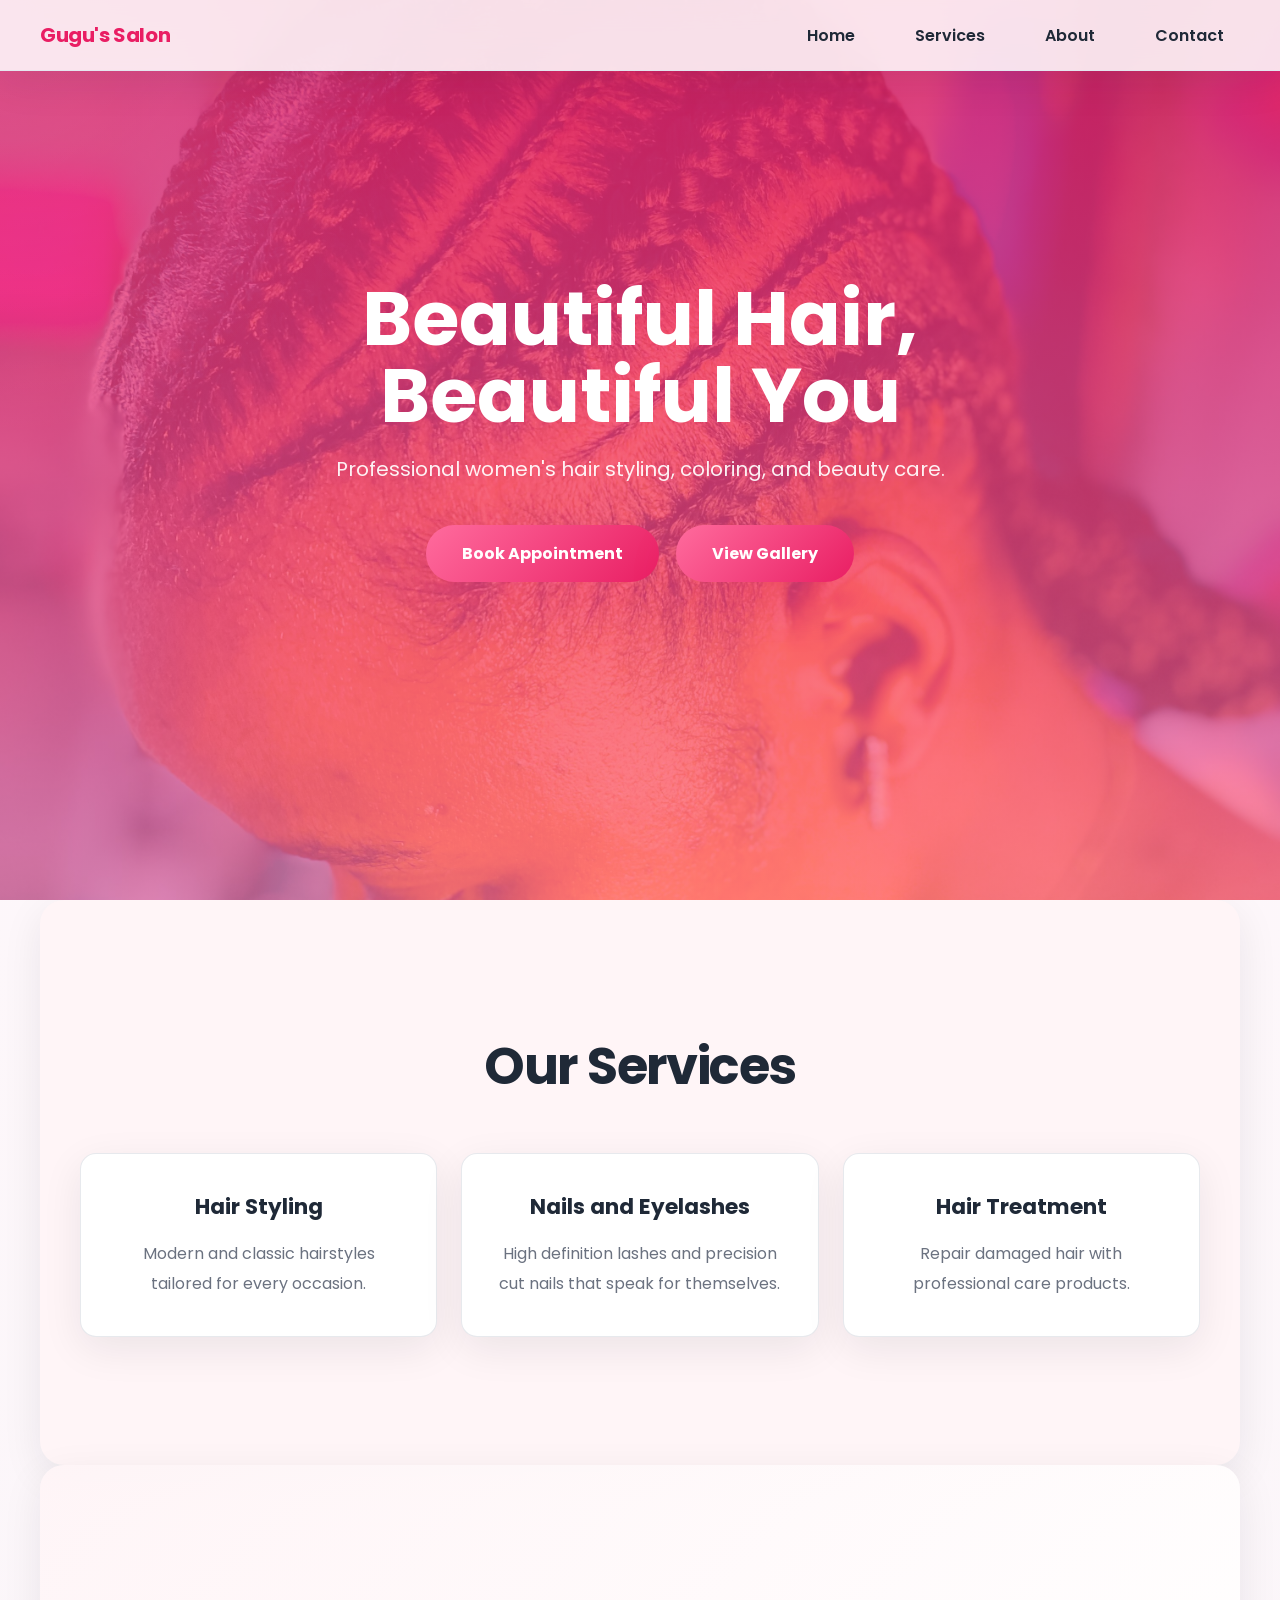
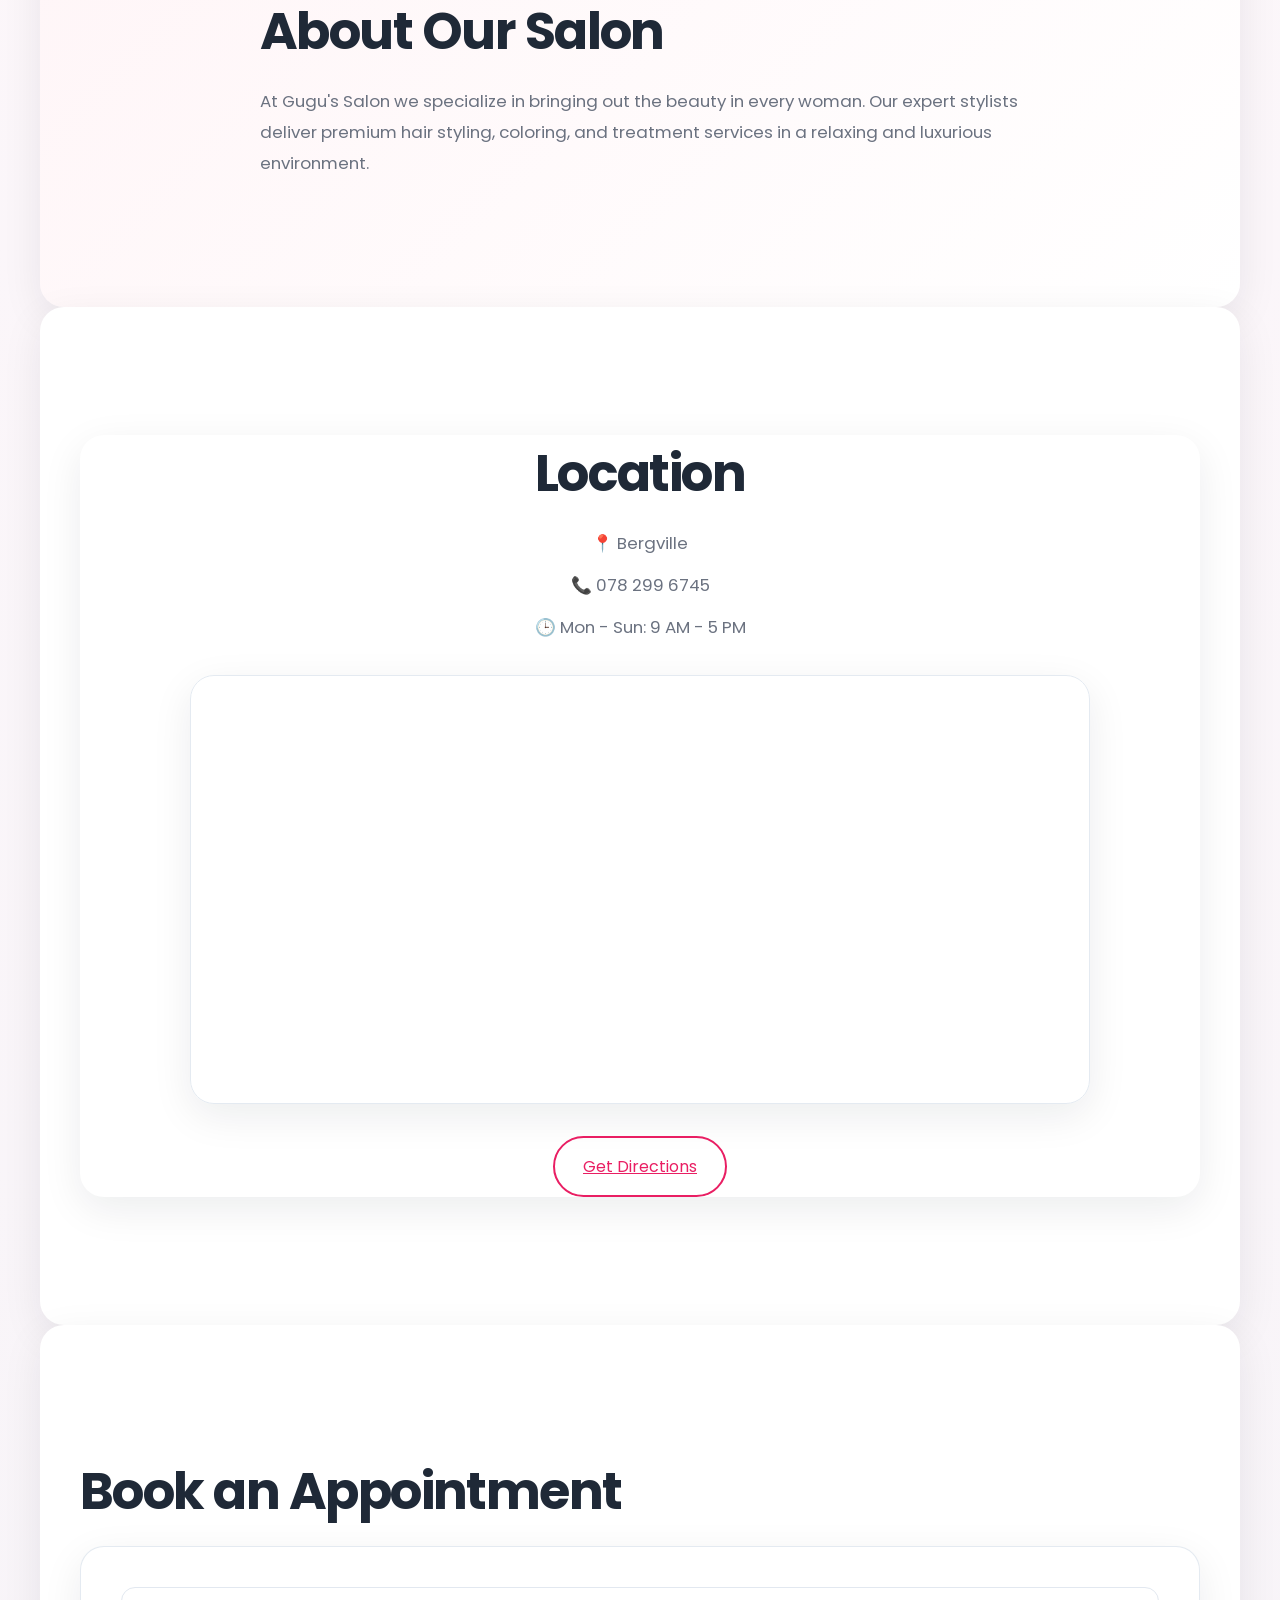
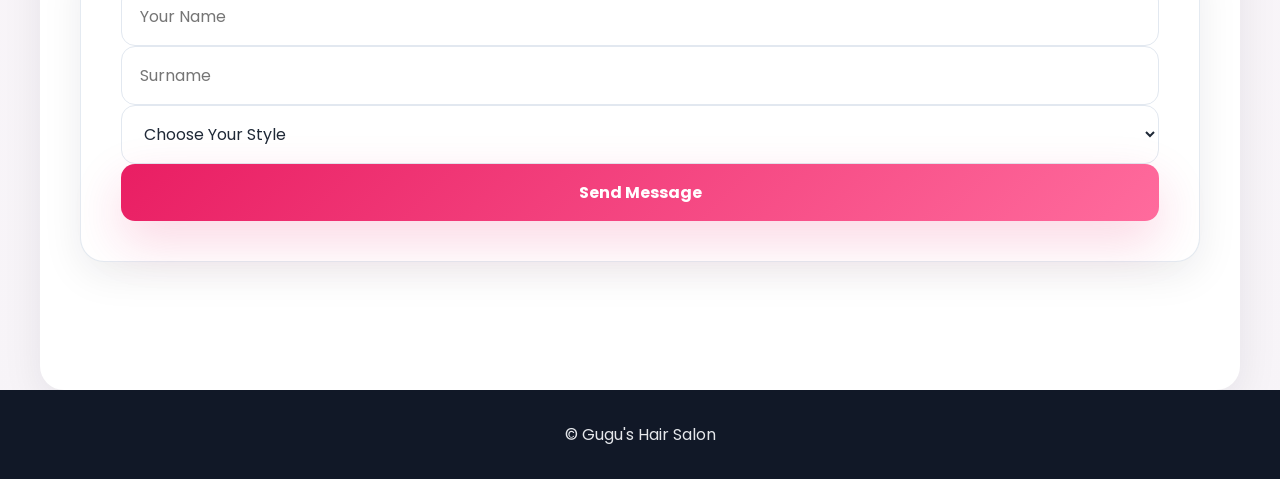
<file: index.html>
<!DOCTYPE html>
<html lang="en">
<head>
<meta charset="UTF-8">
<meta name="viewport" content="width=device-width, initial-scale=1.0">
<title>Gugu's Salon</title>
<link rel="stylesheet" href="style.css">
<link href="https://fonts.googleapis.com/css2?family=Poppins:wght@300;400;600&display=swap" rel="stylesheet">
</head>

<body>

<header>
<nav class="navbar">
<h2 class="logo">Gugu's Salon</h2>

<div class="menu-toggle" id="menuToggle">
  <span></span>
  <span></span>
  <span></span>
</div>

<ul class="nav-links" id="navLinks">
<li><a href="index.html">Home</a></li>
<li><a href="#services">Services</a></li>
<li><a href="#about">About</a></li>
<li><a href="#contact">Contact</a></li>
</ul>

</nav>
</header>


<!-- HERO SECTION -->

<section class="hero">

<div class="hero-content">
<h1>Beautiful Hair, Beautiful You</h1>
<p>Professional women's hair styling, coloring, and beauty care.</p>
<a href="#contact" class="btn">Book Appointment</a>
<a href="gallery.html" class="btn">View Gallery</a>
</div>

</section>



<!-- SERVICES -->

<section id="services" class="services">

<h2>Our Services</h2>

<div class="service-grid">

    <div class="service-card">
        <h3>Hair Styling</h3>
        <p>Modern and classic hairstyles tailored for every occasion.</p>
    </div>

    <div class="service-card">
        <h3>Nails and Eyelashes</h3>
        <p>High definition lashes and precision cut nails that speak for themselves.</p>
    </div>

    <div class="service-card">
        <h3>Hair Treatment</h3>
        <p>Repair damaged hair with professional care products.</p>
    </div>
</div>

</section>



<!-- ABOUT -->

<section id="about" class="about">

<div class="about-text">
<h2>About Our Salon</h2>
<p>
At Gugu's Salon we specialize in bringing out the beauty in every woman.
Our expert stylists deliver premium hair styling, coloring, and treatment
services in a relaxing and luxurious environment.
</p>
</div>

</section>


<!-- LOCATION -->

<section class="location">
    <div class="location" id="location">
        <h2>Location</h2>

            <p>📍 Bergville</p>
            <p>📞 078 299 6745</p>
            <p>🕒 Mon - Sun: 9 AM - 5 PM</p>
                
            <div class="map-container">
                <iframe 
                    src="https://maps.google.com/maps?q=4%20Broadway%20St%2C%20Bergville%2C%203350%2C%20South%20Africa&t=&z=15&ie=UTF8&iwloc=&output=embed"
                    allowfullscreen="" loading="lazy">
                </iframe>
            </div>
                
            <div class="cta-buttons">
                <a href="https://maps.google.com/maps?q=4%20Broadway%20St%2C%20Bergville%2C%203350%2C%20South%20Africa&t=&z=15&ie=UTF8&iwloc=&output=embed" target="_blank">Get Directions</a>
            </div>
    </div>
</section>


<!-- CONTACT -->

<section id="contact" class="contact">
<h2>Book an Appointment</h2>

<form id="whatsappForm" class="contact-form">

<input type="text" id="userName" placeholder="Your Name" required>

<input type="text" id="userSurname" placeholder="Surname" required>

<select name="style" id="style" required>
<option value="" disabled selected hidden>Choose Your Style</option>
<option value="Sweet and Sour">Sweet and Sour</option>
<option value="Knotless Braids">Knotless Braids</option>
<option value="Nails and Eyelashes">Nails and Eyelashes</option>
<option value="Dark and Lovely">Dark and Lovely</option>
<option value="Lemonade">Lemonade</option>
<option value="Straight Back">Straight Back</option>
<option value="Hair Restore">Hair Restore</option>
<option value="Snoopy">Snoopy</option>
<option value="Dread Locks">Dread Locks</option>
<option value="Straight Up">Straight Up</option>
</select>

<button type="submit">Send Message</button>

<div id="successNote" style="display:none;">
Your message has been prepared! Redirecting to WhatsApp...
</div>

</form>
</section>

<script src="script.js"></script>

<footer>
<p>© Gugu's Hair Salon</p>
</footer>

</body>
</html>
</file>
<file: style.css>
﻿:root {
  --primary: #e91e63;
  --primary-dark: #c2185b;
  --accent: #ff6b9d;
  --bg: #faf7fb;
  --surface: #ffffff;
  --surface-soft: #fff5f7;
  --text: #1f2937;
  --muted: #6b7280;
  --shadow: 0 20px 60px rgba(15, 23, 42, 0.08);
  --shadow-soft: 0 12px 40px rgba(15, 23, 42, 0.08);
  --radius: 24px;
  --radius-sm: 16px;
  --transition: 0.32s ease;
}

* {
  margin: 0;
  padding: 0;
  box-sizing: border-box;
}

html {
  scroll-behavior: smooth;
}

body {
  min-height: 100vh;
  font-family: 'Poppins', sans-serif;
  background: linear-gradient(180deg, #fff8fb 0%, #f7f4f8 100%);
  color: var(--text);
}

img {
  width: 100%;
  height: 100%;
  object-fit: cover;
  display: block;
}

a {
  color: inherit;
}

button,
input,
select,
textarea {
  font: inherit;
}

/* NAVBAR */

.navbar {
  position: fixed;
  top: 0;
  left: 0;
  right: 0;
  z-index: 1000;
  display: flex;
  align-items: center;
  justify-content: space-between;
  gap: 1rem;
  padding: 1.25rem 2.5rem;
  background: rgba(255, 255, 255, 0.86);
  backdrop-filter: blur(18px);
  border-bottom: 1px solid rgba(226, 232, 240, 0.9);
  box-shadow: var(--shadow-soft);
}

.logo {
  color: var(--primary);
  font-weight: 700;
  font-size: 1.25rem;
  letter-spacing: -0.02em;
}

.nav-links {
  list-style: none;
  display: flex;
  gap: 1.75rem;
  align-items: center;
  margin: 0;
  padding: 0;
}

.nav-links a {
  text-decoration: none;
  color: var(--text);
  font-weight: 600;
  padding: 0.75rem 1rem;
  border-radius: 999px;
  transition: background var(--transition), color var(--transition), transform var(--transition);
}

.nav-links a:hover,
.nav-links a:focus-visible {
  background: var(--surface-soft);
  color: var(--primary-dark);
  transform: translateY(-1px);
}

.menu-toggle {
  display: none;
  flex-direction: column;
  justify-content: space-between;
  width: 2rem;
  height: 1.5rem;
  cursor: pointer;
}

.menu-toggle span {
  width: 100%;
  height: 0.2rem;
  border-radius: 999px;
  background: var(--text);
  transition: transform var(--transition), opacity var(--transition);
}

.menu-toggle.active span:nth-child(1) {
  transform: translateY(6px) rotate(45deg);
}

.menu-toggle.active span:nth-child(2) {
  opacity: 0;
}

.menu-toggle.active span:nth-child(3) {
  transform: translateY(-6px) rotate(-45deg);
}

/* HERO */

.hero {
  min-height: 100vh;
  display: flex;
  align-items: center;
  justify-content: center;
  text-align: center;
  padding: 2rem 2.5rem 4rem;
  background: linear-gradient(180deg, rgba(233, 30, 99, 0.85), rgba(255, 107, 157, 0.7)),
              url("images/IMG_0977.JPG") no-repeat center/cover;
  color: #fff;
  position: relative;
}

.hero::before {
  content: '';
  position: absolute;
  inset: 0;
  background: radial-gradient(circle at top left, rgba(255, 255, 255, 0.12), transparent 28%);
}

.hero-content {
  position: relative;
  z-index: 2;
  max-width: 760px;
}

.hero h1 {
  font-size: clamp(2.75rem, 6vw, 4.75rem);
  line-height: 1.02;
  margin-bottom: 1rem;
}

.hero p {
  font-size: clamp(1rem, 2vw, 1.25rem);
  color: rgba(255, 255, 255, 0.92);
  margin-bottom: 2rem;
  line-height: 1.8;
}

.btn {
  display: inline-flex;
  align-items: center;
  justify-content: center;
  padding: 1rem 2.25rem;
  border-radius: 999px;
  background: linear-gradient(135deg, #ff6b9d 0%, #e91e63 100%);
  color: white;
  font-weight: 700;
  text-decoration: none;
  box-shadow: 0 22px 50px rgba(233, 30, 99, 0.2);
  transition: transform var(--transition), box-shadow var(--transition);
  margin: 0.4rem;
}

.btn:hover {
  transform: translateY(-2px);
  box-shadow: 0 26px 60px rgba(233, 30, 99, 0.25);
}

/* SECTIONS */

section {
  padding: 8rem 2.5rem;
}

.services,
.about,
.contact,
.location {
  max-width: 1200px;
  margin: 0 auto;
}

.services h2,
.about h2,
.contact h2,
.location h2 {
  font-size: clamp(2.25rem, 4vw, 3.5rem);
  margin-bottom: 1rem;
  letter-spacing: -0.03em;
}

.services {
  background: var(--surface-soft);
  border-radius: var(--radius);
  box-shadow: var(--shadow-soft);
  text-align: center;
}

.service-grid {
  display: grid;
  grid-template-columns: repeat(auto-fit, minmax(260px, 1fr));
  gap: 1.5rem;
  margin-top: 3rem;
}

.service-card {
  background: white;
  padding: 2.25rem;
  border-radius: var(--radius-sm);
  border: 1px solid rgba(229, 231, 235, 0.9);
  box-shadow: var(--shadow-soft);
  transition: transform var(--transition), box-shadow var(--transition);
}

.service-card:hover {
  transform: translateY(-6px);
  box-shadow: 0 32px 80px rgba(15, 23, 42, 0.08);
}

.service-card h3 {
  margin-bottom: 1rem;
  font-size: 1.35rem;
}

.service-card p {
  color: var(--muted);
  line-height: 1.9;
}

.about {
  background: linear-gradient(135deg, rgba(255, 245, 247, 0.95), #fff);
  border-radius: var(--radius);
  box-shadow: var(--shadow-soft);
}

.about-text {
  max-width: 760px;
  margin: 0 auto;
}

.about p {
  color: var(--muted);
  font-size: 1.05rem;
  line-height: 1.85;
}

.location {
  background: white;
  border-radius: var(--radius);
  box-shadow: var(--shadow-soft);
  text-align: center;
}

.location p {
  color: var(--muted);
  font-size: 1.05rem;
  line-height: 1.8;
  margin-bottom: 0.75rem;
}

.map-container {
  margin: 2rem auto;
  max-width: 900px;
  border-radius: var(--radius);
  overflow: hidden;
  border: 1px solid rgba(226, 232, 240, 0.9);
  box-shadow: var(--shadow-soft);
}

.map-container iframe {
  width: 100%;
  height: 420px;
  border: 0;
}

.cta-buttons {
  margin-top: 2rem;
}

.cta-buttons a {
  display: inline-flex;
  align-items: center;
  justify-content: center;
  padding: 1rem 1.75rem;
  background: transparent;
  border: 2px solid var(--primary);
  border-radius: 999px;
  color: var(--primary);
  transition: background var(--transition), color var(--transition), transform var(--transition);
}

.cta-buttons a:hover {
  background: var(--primary);
  color: white;
  transform: translateY(-2px);
}

.contact {
  background: var(--surface);
  border-radius: var(--radius);
  box-shadow: var(--shadow-soft);
}

.contact-form {
  background: var(--surface);
  border-radius: var(--radius);
  padding: 2.5rem;
  border: 1px solid rgba(226, 232, 240, 0.9);
  box-shadow: var(--shadow-soft);
}

.contact-form input,
.contact-form textarea,
.contact-form select {
  width: 100%;
  padding: 1rem 1.1rem;
  border: 1px solid rgba(226, 232, 240, 1);
  border-radius: 14px;
  color: var(--text);
  background: #fff;
  transition: border-color var(--transition), box-shadow var(--transition);
}

.contact-form input:focus,
.contact-form textarea:focus,
.contact-form select:focus {
  border-color: var(--primary);
  outline: none;
  box-shadow: 0 0 0 4px rgba(233, 30, 99, 0.12);
}

.contact-form button {
  width: 100%;
  padding: 1rem 1.25rem;
  border: none;
  background: linear-gradient(135deg, var(--primary), var(--accent));
  color: white;
  border-radius: 14px;
  font-weight: 700;
  cursor: pointer;
  box-shadow: 0 20px 50px rgba(233, 30, 99, 0.18);
  transition: transform var(--transition), box-shadow var(--transition);
}

.contact-form button:hover {
  transform: translateY(-2px);
}

#successNote {
  display: none;
  margin-top: 1rem;
  padding: 1rem 1.25rem;
  background: rgba(16, 185, 129, 0.1);
  color: #065f46;
  border-radius: 14px;
  border: 1px solid rgba(16, 185, 129, 0.2);
}

footer {
  text-align: center;
  padding: 2rem 2.5rem;
  background: #111827;
  color: #e5e7eb;
}

footer p {
  margin: 0;
}

/* RESPONSIVE */

@media (max-width: 1200px) {
  .navbar {
    padding: 1rem 1.75rem;
  }

  section {
    padding: 7rem 1.75rem;
  }
}

@media (max-width: 900px) {
  .service-grid {
    grid-template-columns: repeat(2, minmax(220px, 1fr));
  }

  .hero {
    min-height: 80vh;
  }

  .hero h1 {
    font-size: clamp(2.75rem, 6vw, 3.6rem);
  }
}

@media (max-width: 768px) {
  .navbar {
    padding: 1rem 1.5rem;
  }

  .nav-links {
    position: fixed;
    top: 5.5rem;
    left: 1rem;
    right: 1rem;
    flex-direction: column;
    background: rgba(255, 255, 255, 0.98);
    border-radius: 20px;
    gap: 1rem;
    padding: 1.5rem;
    box-shadow: var(--shadow-soft);
    transform: translateY(-120%);
    opacity: 0;
    visibility: hidden;
    z-index: 1000;
  }

  .nav-links.active {
    transform: translateY(0);
    opacity: 1;
    visibility: visible;
  }

  .menu-toggle {
    display: flex;
  }

  .nav-links a {
    width: 100%;
    text-align: center;
  }

  .service-grid {
    grid-template-columns: 1fr;
  }

  .hero {
    padding-top: 8rem;
  }
}

@media (max-width: 600px) {
  .hero {
    padding: 6rem 1.25rem 4rem;
  }

  .hero h1 {
    font-size: clamp(2rem, 10vw, 2.8rem);
  }

  section {
    padding: 6rem 1.25rem;
  }
}

/* Gallery section */

.gallery-container {
  padding: 9rem 2rem 5rem;
}

.gallery-header h1 {
  font-size: clamp(2.5rem, 5vw, 3.5rem);
}

.grid-wrapper {
  display: grid;
  grid-template-columns: repeat(4, minmax(220px, 1fr));
  grid-auto-rows: 280px;
  gap: 1.5rem;
  grid-auto-flow: dense;
}

.grid-item {
  position: relative;
  overflow: hidden;
  border-radius: var(--radius);
  background: #ffffff;
  border: 1px solid rgba(226, 232, 240, 0.9);
  box-shadow: var(--shadow-soft);
  transition: transform var(--transition), box-shadow var(--transition);
}

.grid-item:hover {
  transform: translateY(-8px);
  box-shadow: 0 30px 75px rgba(15, 23, 42, 0.12);
}

.grid-item img {
  width: 100%;
  height: 100%;
  object-fit: cover;
  transition: transform 0.7s ease;
}

.grid-item:hover img {
  transform: scale(1.05);
}

.grid-item:nth-child(4n + 1) {
  grid-column: span 2;
  grid-row: span 2;
}

.grid-item:nth-child(4n + 2) {
  grid-column: span 2;
  grid-row: span 1;
}

.grid-item:nth-child(7n + 4) {
  grid-column: span 3;
  grid-row: span 2;
}

.grid-item:nth-child(6n) {
  grid-column: span 4;
  grid-row: span 2;
}

@media (max-width: 900px) {
  .grid-wrapper {
    grid-template-columns: repeat(3, minmax(180px, 1fr));
    grid-auto-rows: 220px;
  }

  .grid-item:nth-child(4n + 1),
  .grid-item:nth-child(4n + 2),
  .grid-item:nth-child(7n + 4),
  .grid-item:nth-child(6n) {
    grid-column: span 3;
    grid-row: span 2;
  }
}

@media (max-width: 640px) {
  .grid-wrapper {
    grid-template-columns: 1fr;
    grid-auto-rows: 260px;
  }

  .grid-item {
    grid-column: span 1 !important;
    grid-row: span 1 !important;
  }
}
</file>
